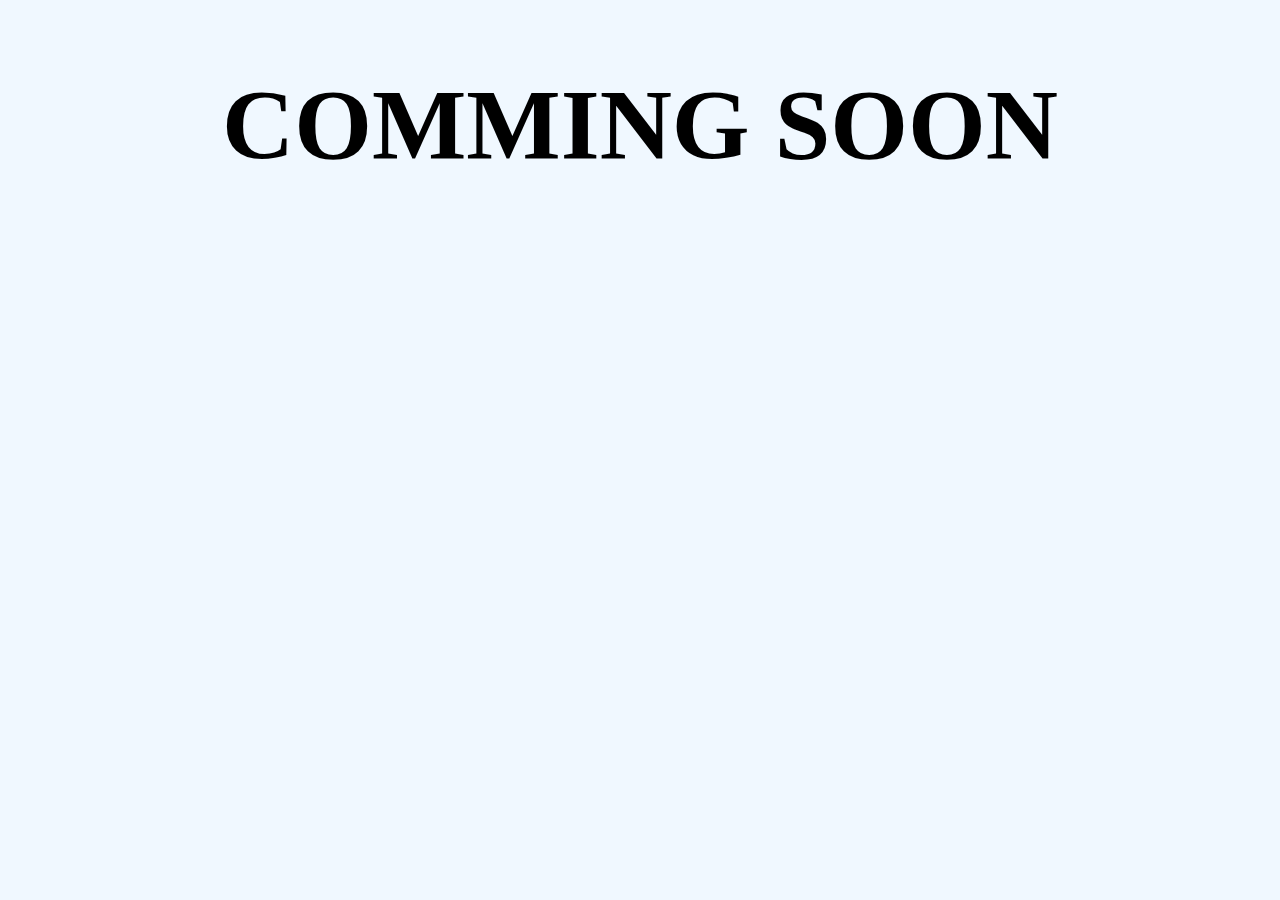
<file: blog.html>
<!DOCTYPE html>
<html lang="en">
<head>
    <meta charset="UTF-8">
    <meta name="viewport" content="width=device-width, initial-scale=1.0">
    <title>My Blog</title>
</head>
<body>
    <style>
        body{
            background-color: aliceblue;
        }
       .title-1{
        text-align: center;
        font-size: 100px;
       }

    </style>
    <h1 class="title-1">COMMING SOON </h1>
</body>
</html>
</file>
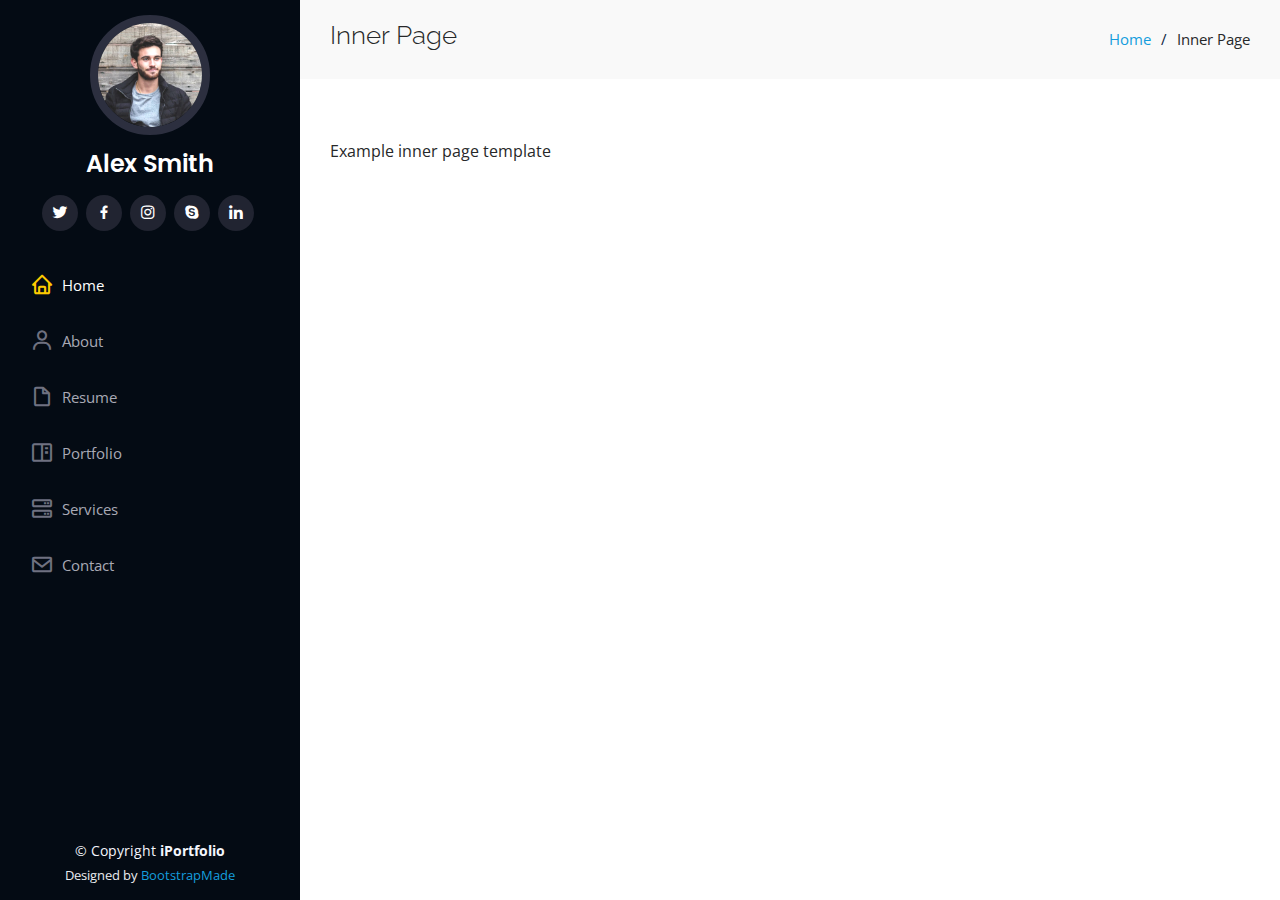
<file: inner-page.html>
<!DOCTYPE html>
<html lang="en">

<head>
  <meta charset="utf-8">
  <meta content="width=device-width, initial-scale=1.0" name="viewport">

  <title>Inner Page - iPortfolio Bootstrap Template</title>
  <meta content="" name="description">
  <meta content="" name="keywords">

  <!-- Favicons -->
  <link href="assets/img/favicon.png" rel="icon">
  <link href="assets/img/apple-touch-icon.png" rel="apple-touch-icon">

  <!-- Google Fonts -->
  <link href="https://fonts.googleapis.com/css?family=Open+Sans:300,300i,400,400i,600,600i,700,700i|Raleway:300,300i,400,400i,500,500i,600,600i,700,700i|Poppins:300,300i,400,400i,500,500i,600,600i,700,700i" rel="stylesheet">

  <!-- Vendor CSS Files -->
  <link href="assets/vendor/aos/aos.css" rel="stylesheet">
  <link href="assets/vendor/bootstrap/css/bootstrap.min.css" rel="stylesheet">
  <link href="assets/vendor/bootstrap-icons/bootstrap-icons.css" rel="stylesheet">
  <link href="assets/vendor/boxicons/css/boxicons.min.css" rel="stylesheet">
  <link href="assets/vendor/glightbox/css/glightbox.min.css" rel="stylesheet">
  <link href="assets/vendor/swiper/swiper-bundle.min.css" rel="stylesheet">

  <!-- Template Main CSS File -->
  <link href="assets/css/style.css" rel="stylesheet">

  <!-- =======================================================
  * Template Name: iPortfolio
  * Updated: May 30 2023 with Bootstrap v5.3.0
  * Template URL: https://bootstrapmade.com/iportfolio-bootstrap-portfolio-websites-template/
  * Author: BootstrapMade.com
  * License: https://bootstrapmade.com/license/
  ======================================================== -->
</head>

<body>

  <!-- ======= Mobile nav toggle button ======= -->
  <i class="bi bi-list mobile-nav-toggle d-xl-none"></i>

  <!-- ======= Header ======= -->
  <header id="header">
    <div class="d-flex flex-column">

      <div class="profile">
        <img src="assets/img/profile-img.jpg" alt="" class="img-fluid rounded-circle">
        <h1 class="text-light"><a href="index.html">Alex Smith</a></h1>
        <div class="social-links mt-3 text-center">
          <a href="#" class="twitter"><i class="bx bxl-twitter"></i></a>
          <a href="#" class="facebook"><i class="bx bxl-facebook"></i></a>
          <a href="#" class="instagram"><i class="bx bxl-instagram"></i></a>
          <a href="#" class="google-plus"><i class="bx bxl-skype"></i></a>
          <a href="#" class="linkedin"><i class="bx bxl-linkedin"></i></a>
        </div>
      </div>

      <nav id="navbar" class="nav-menu navbar">
        <ul>
          <li><a href="#hero" class="nav-link scrollto active"><i class="bx bx-home"></i> <span>Home</span></a></li>
          <li><a href="#about" class="nav-link scrollto"><i class="bx bx-user"></i> <span>About</span></a></li>
          <li><a href="#resume" class="nav-link scrollto"><i class="bx bx-file-blank"></i> <span>Resume</span></a></li>
          <li><a href="#portfolio" class="nav-link scrollto"><i class="bx bx-book-content"></i> <span>Portfolio</span></a></li>
          <li><a href="#services" class="nav-link scrollto"><i class="bx bx-server"></i> <span>Services</span></a></li>
          <li><a href="#contact" class="nav-link scrollto"><i class="bx bx-envelope"></i> <span>Contact</span></a></li>
        </ul>
      </nav><!-- .nav-menu -->
    </div>
  </header><!-- End Header -->

  <main id="main">

    <!-- ======= Breadcrumbs ======= -->
    <section class="breadcrumbs">
      <div class="container">

        <div class="d-flex justify-content-between align-items-center">
          <h2>Inner Page</h2>
          <ol>
            <li><a href="index.html">Home</a></li>
            <li>Inner Page</li>
          </ol>
        </div>

      </div>
    </section><!-- End Breadcrumbs -->

    <section class="inner-page">
      <div class="container">
        <p>
          Example inner page template
        </p>
      </div>
    </section>

  </main><!-- End #main -->

  <!-- ======= Footer ======= -->
  <footer id="footer">
    <div class="container">
      <div class="copyright">
        &copy; Copyright <strong><span>iPortfolio</span></strong>
      </div>
      <div class="credits">
        <!-- All the links in the footer should remain intact. -->
        <!-- You can delete the links only if you purchased the pro version. -->
        <!-- Licensing information: https://bootstrapmade.com/license/ -->
        <!-- Purchase the pro version with working PHP/AJAX contact form: https://bootstrapmade.com/iportfolio-bootstrap-portfolio-websites-template/ -->
        Designed by <a href="https://bootstrapmade.com/">BootstrapMade</a>
      </div>
    </div>
  </footer><!-- End  Footer -->

  <a href="#" class="back-to-top d-flex align-items-center justify-content-center"><i class="bi bi-arrow-up-short"></i></a>

  <!-- Vendor JS Files -->
  <script src="assets/vendor/purecounter/purecounter_vanilla.js"></script>
  <script src="assets/vendor/aos/aos.js"></script>
  <script src="assets/vendor/bootstrap/js/bootstrap.bundle.min.js"></script>
  <script src="assets/vendor/glightbox/js/glightbox.min.js"></script>
  <script src="assets/vendor/isotope-layout/isotope.pkgd.min.js"></script>
  <script src="assets/vendor/swiper/swiper-bundle.min.js"></script>
  <script src="assets/vendor/typed.js/typed.umd.js"></script>
  <script src="assets/vendor/waypoints/noframework.waypoints.js"></script>
  <script src="assets/vendor/php-email-form/validate.js"></script>

  <!-- Template Main JS File -->
  <script src="assets/js/main.js"></script>

</body>

</html>
</file>
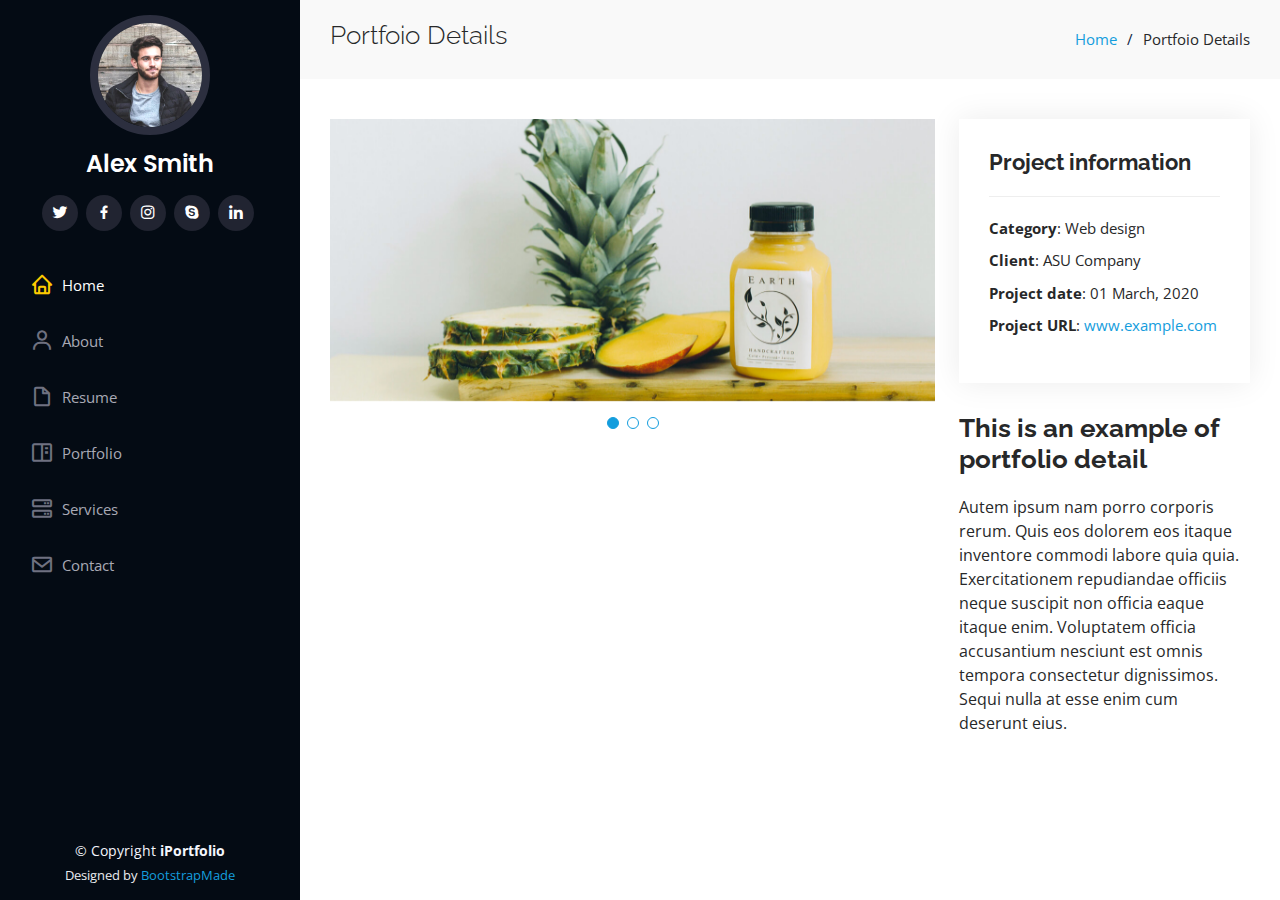
<file: portfolio-details.html>
<!DOCTYPE html>
<html lang="en">

<head>
  <meta charset="utf-8">
  <meta content="width=device-width, initial-scale=1.0" name="viewport">

  <title>Portfolio Details - iPortfolio Bootstrap Template</title>
  <meta content="" name="description">
  <meta content="" name="keywords">

  <!-- Favicons -->
  <link href="assets/img/favicon.png" rel="icon">
  <link href="assets/img/apple-touch-icon.png" rel="apple-touch-icon">

  <!-- Google Fonts -->
  <link href="https://fonts.googleapis.com/css?family=Open+Sans:300,300i,400,400i,600,600i,700,700i|Raleway:300,300i,400,400i,500,500i,600,600i,700,700i|Poppins:300,300i,400,400i,500,500i,600,600i,700,700i" rel="stylesheet">

  <!-- Vendor CSS Files -->
  <link href="assets/vendor/aos/aos.css" rel="stylesheet">
  <link href="assets/vendor/bootstrap/css/bootstrap.min.css" rel="stylesheet">
  <link href="assets/vendor/bootstrap-icons/bootstrap-icons.css" rel="stylesheet">
  <link href="assets/vendor/boxicons/css/boxicons.min.css" rel="stylesheet">
  <link href="assets/vendor/glightbox/css/glightbox.min.css" rel="stylesheet">
  <link href="assets/vendor/swiper/swiper-bundle.min.css" rel="stylesheet">

  <!-- Template Main CSS File -->
  <link href="assets/css/style.css" rel="stylesheet">

 
</head>

<body>

  <!-- ======= Mobile nav toggle button ======= -->
  <i class="bi bi-list mobile-nav-toggle d-xl-none"></i>

  <!-- ======= Header ======= -->
  <header id="header">
    <div class="d-flex flex-column">

      <div class="profile">
        <img src="assets/img/profile-img.jpg" alt="" class="img-fluid rounded-circle">
        <h1 class="text-light"><a href="index.html">Alex Smith</a></h1>
        <div class="social-links mt-3 text-center">
          <a href="#" class="twitter"><i class="bx bxl-twitter"></i></a>
          <a href="#" class="facebook"><i class="bx bxl-facebook"></i></a>
          <a href="#" class="instagram"><i class="bx bxl-instagram"></i></a>
          <a href="#" class="google-plus"><i class="bx bxl-skype"></i></a>
          <a href="#" class="linkedin"><i class="bx bxl-linkedin"></i></a>
        </div>
      </div>

      <nav id="navbar" class="nav-menu navbar">
        <ul>
          <li><a href="#hero" class="nav-link scrollto active"><i class="bx bx-home"></i> <span>Home</span></a></li>
          <li><a href="#about" class="nav-link scrollto"><i class="bx bx-user"></i> <span>About</span></a></li>
          <li><a href="#resume" class="nav-link scrollto"><i class="bx bx-file-blank"></i> <span>Resume</span></a></li>
          <li><a href="#portfolio" class="nav-link scrollto"><i class="bx bx-book-content"></i> <span>Portfolio</span></a></li>
          <li><a href="#services" class="nav-link scrollto"><i class="bx bx-server"></i> <span>Services</span></a></li>
          <li><a href="#contact" class="nav-link scrollto"><i class="bx bx-envelope"></i> <span>Contact</span></a></li>
        </ul>
      </nav><!-- .nav-menu -->
    </div>
  </header><!-- End Header -->

  <main id="main">

    <!-- ======= Breadcrumbs ======= -->
    <section id="breadcrumbs" class="breadcrumbs">
      <div class="container">

        <div class="d-flex justify-content-between align-items-center">
          <h2>Portfoio Details</h2>
          <ol>
            <li><a href="index.html">Home</a></li>
            <li>Portfoio Details</li>
          </ol>
        </div>

      </div>
    </section><!-- End Breadcrumbs -->

    <!-- ======= Portfolio Details Section ======= -->
    <section id="portfolio-details" class="portfolio-details">
      <div class="container">

        <div class="row gy-4">

          <div class="col-lg-8">
            <div class="portfolio-details-slider swiper">
              <div class="swiper-wrapper align-items-center">

                <div class="swiper-slide">
                  <img src="assets/img/portfolio/portfolio-details-1.jpg" alt="">
                </div>

                <div class="swiper-slide">
                  <img src="assets/img/portfolio/portfolio-details-2.jpg" alt="">
                </div>

                <div class="swiper-slide">
                  <img src="assets/img/portfolio/portfolio-details-3.jpg" alt="">
                </div>

              </div>
              <div class="swiper-pagination"></div>
            </div>
          </div>

          <div class="col-lg-4">
            <div class="portfolio-info">
              <h3>Project information</h3>
              <ul>
                <li><strong>Category</strong>: Web design</li>
                <li><strong>Client</strong>: ASU Company</li>
                <li><strong>Project date</strong>: 01 March, 2020</li>
                <li><strong>Project URL</strong>: <a href="#">www.example.com</a></li>
              </ul>
            </div>
            <div class="portfolio-description">
              <h2>This is an example of portfolio detail</h2>
              <p>
                Autem ipsum nam porro corporis rerum. Quis eos dolorem eos itaque inventore commodi labore quia quia. Exercitationem repudiandae officiis neque suscipit non officia eaque itaque enim. Voluptatem officia accusantium nesciunt est omnis tempora consectetur dignissimos. Sequi nulla at esse enim cum deserunt eius.
              </p>
            </div>
          </div>

        </div>

      </div>
    </section><!-- End Portfolio Details Section -->

  </main><!-- End #main -->

  <!-- ======= Footer ======= -->
  <footer id="footer">
    <div class="container">
      <div class="copyright">
        &copy; Copyright <strong><span>iPortfolio</span></strong>
      </div>
      <div class="credits">
        <!-- All the links in the footer should remain intact. -->
        <!-- You can delete the links only if you purchased the pro version. -->
        <!-- Licensing information: https://bootstrapmade.com/license/ -->
        <!-- Purchase the pro version with working PHP/AJAX contact form: https://bootstrapmade.com/iportfolio-bootstrap-portfolio-websites-template/ -->
        Designed by <a href="https://bootstrapmade.com/">BootstrapMade</a>
      </div>
    </div>
  </footer><!-- End  Footer -->

  <a href="#" class="back-to-top d-flex align-items-center justify-content-center"><i class="bi bi-arrow-up-short"></i></a>

  <!-- Vendor JS Files -->
  <script src="assets/vendor/purecounter/purecounter_vanilla.js"></script>
  <script src="assets/vendor/aos/aos.js"></script>
  <script src="assets/vendor/bootstrap/js/bootstrap.bundle.min.js"></script>
  <script src="assets/vendor/glightbox/js/glightbox.min.js"></script>
  <script src="assets/vendor/isotope-layout/isotope.pkgd.min.js"></script>
  <script src="assets/vendor/swiper/swiper-bundle.min.js"></script>
  <script src="assets/vendor/typed.js/typed.umd.js"></script>
  <script src="assets/vendor/waypoints/noframework.waypoints.js"></script>
  <script src="assets/vendor/php-email-form/validate.js"></script>

  <!-- Template Main JS File -->
  <script src="assets/js/main.js"></script>

</body>

</html>
</file>
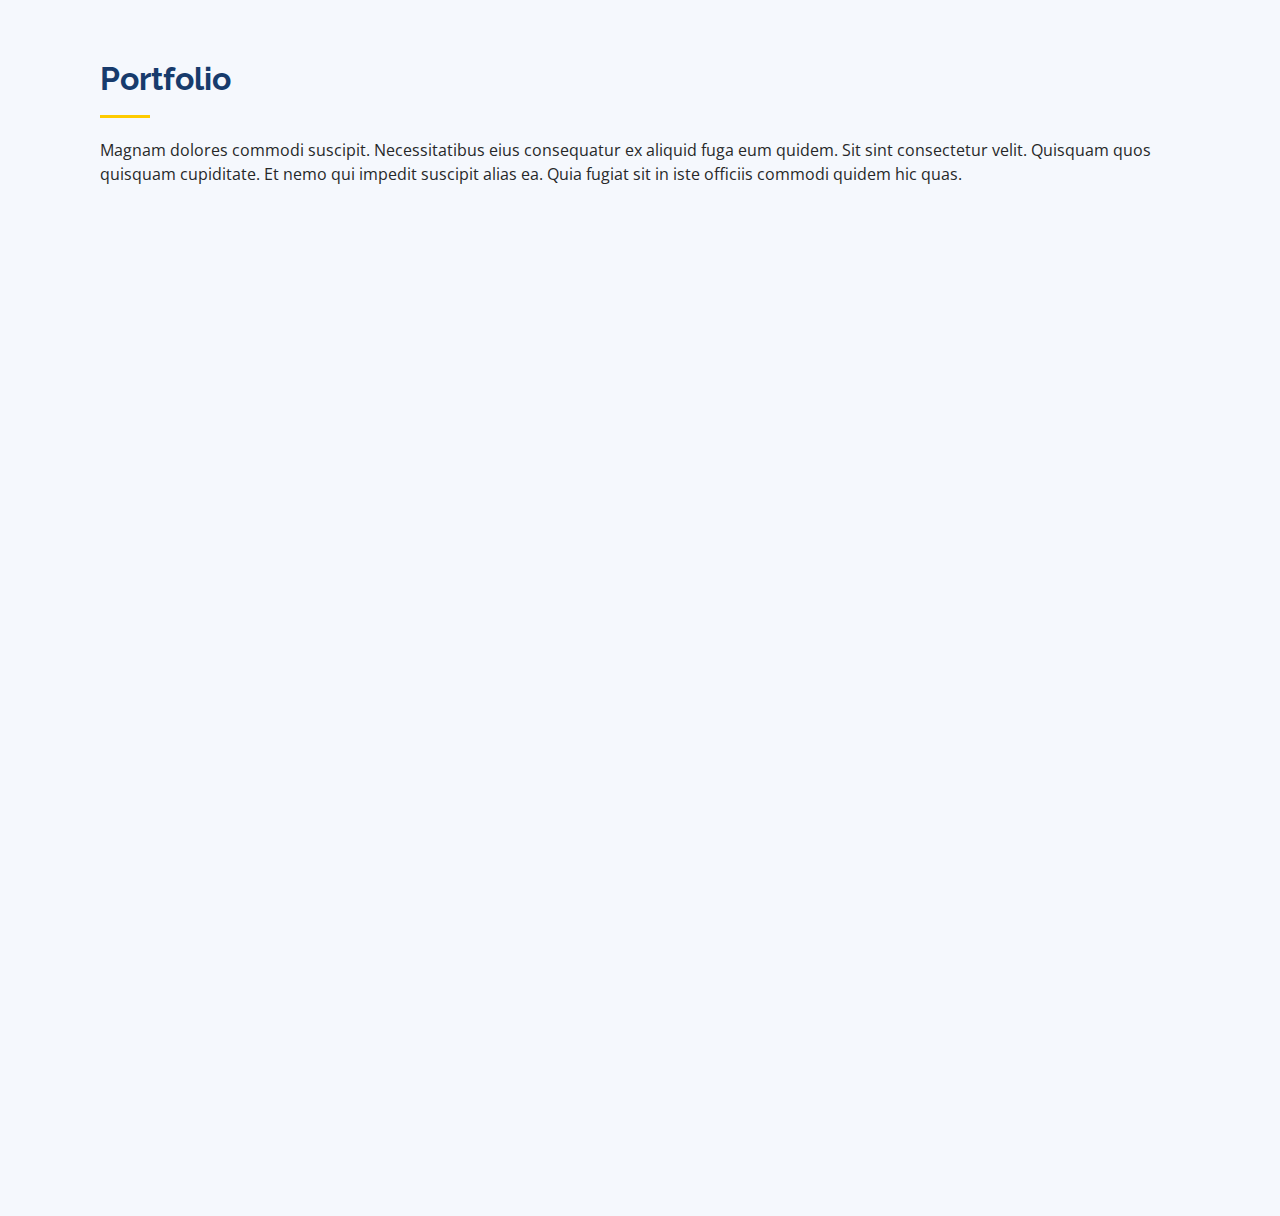
<file: project.html>
<!DOCTYPE html>
<html lang="en">

<head>
  <meta charset="utf-8">
  <meta content="width=device-width, initial-scale=1.0" name="viewport">

  <title>WahyudiVisual Project</title>
  <meta content="" name="description">
  <meta content="" name="keywords">

  <!-- Favicons -->
  <link href="assets/img/favicon.png" rel="icon">
  <link href="assets/img/apple-touch-icon.png" rel="apple-touch-icon">

  <!-- Google Fonts -->
  <link href="https://fonts.googleapis.com/css?family=Open+Sans:300,300i,400,400i,600,600i,700,700i|Raleway:300,300i,400,400i,500,500i,600,600i,700,700i|Poppins:300,300i,400,400i,500,500i,600,600i,700,700i" rel="stylesheet">

  <!-- Vendor CSS Files -->
  <link href="assets/vendor/aos/aos.css" rel="stylesheet">
  <link href="assets/vendor/bootstrap/css/bootstrap.min.css" rel="stylesheet">
  <link href="assets/vendor/bootstrap-icons/bootstrap-icons.css" rel="stylesheet">
  <link href="assets/vendor/boxicons/css/boxicons.min.css" rel="stylesheet">
  <link href="assets/vendor/glightbox/css/glightbox.min.css" rel="stylesheet">
  <link href="assets/vendor/swiper/swiper-bundle.min.css" rel="stylesheet">

  
  <link href="assets/css/style.css" rel="stylesheet">

 
</head>
<body>
    <section id="portfolio" class="portfolio section-bg">
        <div class="container">
  
          <div class="section-title">
            <h2>Portfolio</h2>
            <p>Magnam dolores commodi suscipit. Necessitatibus eius consequatur ex aliquid fuga eum quidem. Sit sint consectetur velit. Quisquam quos quisquam cupiditate. Et nemo qui impedit suscipit alias ea. Quia fugiat sit in iste officiis commodi quidem hic quas.</p>
          </div>
  
          <div class="row" data-aos="fade-up">
            <div class="col-lg-12 d-flex justify-content-center">
              <ul id="portfolio-flters">
                <li data-filter="*" class="filter-active">All</li>
                <li data-filter=".filter-app">App</li>
                <li data-filter=".filter-card">Card</li>
                <li data-filter=".filter-web">Web</li>
              </ul>
            </div>
          </div>
  
          <div class="row portfolio-container" data-aos="fade-up" data-aos-delay="100">
  
            <div class="col-lg-4 col-md-6 portfolio-item filter-app">
              <div class="portfolio-wrap">
                <img src="assets/img/portfolio/portfolio-1.jpg" class="img-fluid" alt="">
                <div class="portfolio-links">
                  <a href="assets/img/portfolio/portfolio-1.jpg" data-gallery="portfolioGallery" class="portfolio-lightbox" title="App 1"><i class="bx bx-plus"></i></a>
                  <a href="portfolio-details.html" title="More Details"><i class="bx bx-link"></i></a>
                </div>
              </div>
            </div>
  
            <div class="col-lg-4 col-md-6 portfolio-item filter-web">
              <div class="portfolio-wrap">
                <img src="assets/img/portfolio/portfolio-2.jpg" class="img-fluid" alt="">
                <div class="portfolio-links">
                  <a href="assets/img/portfolio/portfolio-2.jpg" data-gallery="portfolioGallery" class="portfolio-lightbox" title="Web 3"><i class="bx bx-plus"></i></a>
                  <a href="portfolio-details.html" title="More Details"><i class="bx bx-link"></i></a>
                </div>
              </div>
            </div>
  
            <div class="col-lg-4 col-md-6 portfolio-item filter-app">
              <div class="portfolio-wrap">
                <img src="assets/img/portfolio/portfolio-3.jpg" class="img-fluid" alt="">
                <div class="portfolio-links">
                  <a href="assets/img/portfolio/portfolio-3.jpg" data-gallery="portfolioGallery" class="portfolio-lightbox" title="App 2"><i class="bx bx-plus"></i></a>
                  <a href="portfolio-details.html" title="More Details"><i class="bx bx-link"></i></a>
                </div>
              </div>
            </div>
  
            <div class="col-lg-4 col-md-6 portfolio-item filter-card">
              <div class="portfolio-wrap">
                <img src="assets/img/portfolio/portfolio-4.jpg" class="img-fluid" alt="">
                <div class="portfolio-links">
                  <a href="assets/img/portfolio/portfolio-4.jpg" data-gallery="portfolioGallery" class="portfolio-lightbox" title="Card 2"><i class="bx bx-plus"></i></a>
                  <a href="portfolio-details.html" title="More Details"><i class="bx bx-link"></i></a>
                </div>
              </div>
            </div>
  
            <div class="col-lg-4 col-md-6 portfolio-item filter-web">
              <div class="portfolio-wrap">
                <img src="assets/img/portfolio/portfolio-5.jpg" class="img-fluid" alt="">
                <div class="portfolio-links">
                  <a href="assets/img/portfolio/portfolio-5.jpg" data-gallery="portfolioGallery" class="portfolio-lightbox" title="Web 2"><i class="bx bx-plus"></i></a>
                  <a href="portfolio-details.html" title="More Details"><i class="bx bx-link"></i></a>
                </div>
              </div>
            </div>
  
            <div class="col-lg-4 col-md-6 portfolio-item filter-app">
              <div class="portfolio-wrap">
                <img src="assets/img/portfolio/portfolio-6.jpg" class="img-fluid" alt="">
                <div class="portfolio-links">
                  <a href="assets/img/portfolio/portfolio-6.jpg" data-gallery="portfolioGallery" class="portfolio-lightbox" title="App 3"><i class="bx bx-plus"></i></a>
                  <a href="portfolio-details.html" title="More Details"><i class="bx bx-link"></i></a>
                </div>
              </div>
            </div>
  
            <div class="col-lg-4 col-md-6 portfolio-item filter-card">
              <div class="portfolio-wrap">
                <img src="assets/img/portfolio/portfolio-7.jpg" class="img-fluid" alt="">
                <div class="portfolio-links">
                  <a href="assets/img/portfolio/portfolio-7.jpg" data-gallery="portfolioGallery" class="portfolio-lightbox" title="Card 1"><i class="bx bx-plus"></i></a>
                  <a href="portfolio-details.html" title="More Details"><i class="bx bx-link"></i></a>
                </div>
              </div>
            </div>
  
            <div class="col-lg-4 col-md-6 portfolio-item filter-card">
              <div class="portfolio-wrap">
                <img src="assets/img/portfolio/portfolio-8.jpg" class="img-fluid" alt="">
                <div class="portfolio-links">
                  <a href="assets/img/portfolio/portfolio-8.jpg" data-gallery="portfolioGallery" class="portfolio-lightbox" title="Card 3"><i class="bx bx-plus"></i></a>
                  <a href="portfolio-details.html" title="More Details"><i class="bx bx-link"></i></a>
                </div>
              </div>
            </div>
  
            <div class="col-lg-4 col-md-6 portfolio-item filter-web">
              <div class="portfolio-wrap">
                <img src="assets/img/portfolio/portfolio-9.jpg" class="img-fluid" alt="">
                <div class="portfolio-links">
                  <a href="assets/img/portfolio/portfolio-9.jpg" data-gallery="portfolioGallery" class="portfolio-lightbox" title="Web 3"><i class="bx bx-plus"></i></a>
                  <a href="portfolio-details.html" title="More Details"><i class="bx bx-link"></i></a>
                </div>
              </div>
            </div>
  
          </div>
  
        </div>
      </section><!-- End Portfolio Section -->
  
</body>
</file>
<file: assets/css/style.css>
body {
  font-family: "Open Sans", sans-serif;
  color: #272829;
}

a {
  color: #149ddd;
  text-decoration: none;
}

a:hover {
  color: #37b3ed;
  text-decoration: none;
}

h1,
h2,
h3,
h4,
h5,
h6 {
  font-family: "Raleway", sans-serif;
}

/*--------------------------------------------------------------
# Back to top button
--------------------------------------------------------------*/
.back-to-top {
  position: fixed;
  visibility: hidden;
  opacity: 0;
  right: 15px;
  bottom: 15px;
  z-index: 996;
  background: #fecb00 ;
  width: 40px;
  height: 40px;
  border-radius: 50px;
  transition: all 0.4s;
}

.back-to-top i {
  font-size: 28px;
  color: #fff;
  line-height: 0;
}

.back-to-top:hover {
  background: #272829;
  color: #fff;
}

.back-to-top.active {
  visibility: visible;
  opacity: 1;
}

/*--------------------------------------------------------------
# Header
--------------------------------------------------------------*/
#header {
  position: fixed;
  top: 0;
  left: 0;
  bottom: 0;
  width: 300px;
  transition: all ease-in-out 0.5s;
  z-index: 9997;
  transition: all 0.5s;
  padding: 0 15px;
  background: #040b14;
  overflow-y: auto;
}

#header .profile img {
  margin: 15px auto;
  display: block;
  width: 120px;
  border: 8px solid #2c2f3f;
}

#header .profile h1 {
  font-size: 24px;
  margin: 0;
  padding: 0;
  font-weight: 600;
  -moz-text-align-last: center;
  text-align-last: center;
  font-family: "Poppins", sans-serif;
}

#header .profile h1 a,
#header .profile h1 a:hover {
  color: #fff;
  text-decoration: none;
}

#header .profile .social-links a {
  font-size: 18px;
  display: inline-block;
  background: #212431;
  color: #fff;
  line-height: 1;
  padding: 8px 0;
  margin-right: 4px;
  border-radius: 50%;
  text-align: center;
  width: 36px;
  height: 36px;
  transition: 0.3s;
}

#header .profile .social-links a:hover {
  background: #fecb00;
  color: #fff;
  text-decoration: none;
}

#main {
  margin-left: 300px;
}

.container,
.container-fluid {
  padding-left: 30px;
  padding-right: 30px;
}

@media (max-width: 1199px) {
  #header {
    left: -300px;
  }

  #main {
    margin-left: 0;
  }

  .container,
  .container-fluid {
    padding-left: 12px;
    padding-right: 12px;
  }
}

/*--------------------------------------------------------------
# Navigation Menu
--------------------------------------------------------------*/
/* Desktop Navigation */
.nav-menu {
  padding: 30px 0 0 0;
}

.nav-menu * {
  margin: 0;
  padding: 0;
  list-style: none;
}

.nav-menu>ul>li {
  position: relative;
  white-space: nowrap;
}

.nav-menu a,
.nav-menu a:focus {
  display: flex;
  align-items: center;
  color: #a8a9b4;
  padding: 12px 15px;
  margin-bottom: 8px;
  transition: 0.3s;
  font-size: 15px;
}

.nav-menu a i,
.nav-menu a:focus i {
  font-size: 24px;
  padding-right: 8px;
  color: #6f7180;
}

.nav-menu a:hover,
.nav-menu .active,
.nav-menu .active:focus,
.nav-menu li:hover>a {
  text-decoration: none;
  color: #fff;
}

.nav-menu a:hover i,
.nav-menu .active i,
.nav-menu .active:focus i,
.nav-menu li:hover>a i {
  color: #fecb00;
}


/* Mobile Navigation */
.mobile-nav-toggle {
  position: fixed;
  right: 15px;
  top: 15px;
  z-index: 9998;
  border: 0;
  font-size: 24px;
  transition: all 0.4s;
  outline: none !important;
  background-color: #fecb00;
  color: #fff;
  width: 40px;
  height: 40px;
  display: inline-flex;
  align-items: center;
  justify-content: center;
  line-height: 0;
  border-radius: 50px;
  cursor: pointer;
}

.mobile-nav-active {
  overflow: hidden;
}

.mobile-nav-active #header {
  left: 0;
}

/*--------------------------------------------------------------
# Hero Section
--------------------------------------------------------------*/
#hero {
  width: 100%;
  height: 100vh;
  background: url("../img/hero-bg.png") top center;
  background-size: cover;
}
@media screen and (max-width: 425px) {
  #hero {
    background: url("../img/mobile-hero.png") ;
    background-size:cover;
  }
}

.button-cv {
  display: inline-block;
  padding: 12px 20px;
  background-color: #007bff;
  border-radius: 15px;
}

.button-cv a {
  color: #fff;
  text-decoration: none;
  font-weight: bold;
}

.button-cv:hover {
  background-color: #0069d9;
}

#hero:before {
  content: "";
  background: rgba(5, 13, 24, 0.3);
  position: absolute;
  bottom: 0;
  top: 0;
  left: 0;
  right: 0;
  z-index: 1;
}

#hero .hero-container {
  position: relative;
  z-index: 2;
  min-width: 300px;
}

#hero h1 {
  margin: 0 0 10px 0;
  font-size: 64px;
  font-weight: 700;
  line-height: 56px;
  color: #fff;
}

#hero p {
  color: #fff;
  margin-bottom: 50px;
  font-size: 26px;
  font-family: "Poppins", sans-serif;
}

#hero p span {
  color: #fff;
  padding-bottom: 4px;
  letter-spacing: 1px;
  border-bottom: 3px solid #fecb00;
}

@media (min-width: 1024px) {
  #hero {
    background-attachment: fixed;
  }
}

@media (max-width: 768px) {
  #hero h1 {
    font-size: 28px;
    line-height: 36px;
  }

  #hero h2 {
    font-size: 18px;
    line-height: 24px;
    margin-bottom: 30px;
  }
}

/*--------------------------------------------------------------
# Sections General
--------------------------------------------------------------*/
section {
  padding: 60px 0;
  overflow: hidden;
}

.section-bg {
  background: #f5f8fd;
}

.section-title {
  padding-bottom: 30px;
}

.section-title h2 {
  font-size: 32px;
  font-weight: bold;
  margin-bottom: 20px;
  padding-bottom: 20px;
  position: relative;
  color: #173b6c;
}

.section-title h2::after {
  content: "";
  position: absolute;
  display: block;
  width: 50px;
  height: 3px;
  background:#fecb00;
  bottom: 0;
  left: 0;
}

.section-title p {
  margin-bottom: 0;
}

/*--------------------------------------------------------------
# About
--------------------------------------------------------------*/
.about .content h3 {
  font-weight: 700;
  font-size: 26px;
  color: #173b6c;
}

.about .content ul {
  list-style: none;
  padding: 0;
}

.about .content ul li {
  margin-bottom: 20px;
  display: flex;
  align-items: center;
}

.about .content ul strong {
  margin-right: 10px;
}

.about .content ul i {
  font-size: 16px;
  margin-right: 5px;
  color: #fecb00;
  line-height: 0;
}

.about .content p:last-child {
  margin-bottom: 0;
}

/*--------------------------------------------------------------
# Facts
--------------------------------------------------------------*/
.facts {
  padding-bottom: 30px;
}

.facts .count-box {
  padding: 30px;
  width: 100%;
}

.facts .count-box i {
  display: block;
  font-size: 44px;
  color: #149ddd;
  float: left;
  line-height: 0;
}

.facts .count-box span {
  font-size: 48px;
  line-height: 40px;
  display: block;
  font-weight: 700;
  color: #050d18;
  margin-left: 60px;
}

.facts .count-box p {
  padding: 15px 0 0 0;
  margin: 0 0 0 60px;
  font-family: "Raleway", sans-serif;
  font-size: 14px;
  color: #122f57;
}

.facts .count-box a {
  font-weight: 600;
  display: block;
  margin-top: 20px;
  color: #122f57;
  font-size: 15px;
  font-family: "Poppins", sans-serif;
  transition: ease-in-out 0.3s;
}

.facts .count-box a:hover {
  color: #1f5297;
}

/*--------------------------------------------------------------
# skills
--------------------------------------------------------------*/
.skills-content .progress {
  height: 60px;
  display: flex;
  align-items: center;
  border-radius: 8px;
  background-color: none;/*tambahkan background color*/
}

.skills-content .progress .row {
  justify-content: space-between;
}

.skills-content .progress .col-md-4 {
  display: flex;
  justify-content: center;
  align-items: center;
}

.skills-content .progress .col-md-8 {
  display: flex;
  align-items: center;
}

.skills-content .progress .skill {
  padding: 10px 0;
  margin: 0;
  text-transform: uppercase;
  display: block;
  font-weight: 600;
  font-family: "Poppins", sans-serif;
  color: #050d18;
}
.skill{
  font-size: 18px;
  font-weight: bold;

}
@media (max-width: 767px) {
  .skills-content .progress {
    flex-direction: column;
    align-items: flex-start;
    height: auto;
  }

  .skills-content .progress .row {
    flex-direction: column;
  }

  .skills-content .progress .col-md-4,
  .skills-content .progress .col-md-8 {
    display: block;
    text-align: left;
  }

  .skills-content .progress .col-md-4 img {
    margin-bottom: 10px;
  }

  .skills-content .progress .skill {
    margin-top: 10px;
  }
}


/*--------------------------------------------------------------
# Resume
--------------------------------------------------------------*/
.resume .resume-title {
  font-size: 26px;
  font-weight: 700;
  margin-top: 20px;
  margin-bottom: 20px;
  color: #050d18;
}

.resume .resume-item {
  padding: 0 0 20px 20px;
  margin-top: -2px;
  border-left: 2px solid #1f5297;
  position: relative;
}

.resume .resume-item h4 {
  line-height: 18px;
  font-size: 18px;
  font-weight: 600;
  text-transform: uppercase;
  font-family: "Poppins", sans-serif;
  color: #050d18;
  margin-bottom: 10px;
}

.resume .resume-item h5 {
  font-size: 16px;
  background: #e4edf9;
  padding: 5px 15px;
  display: inline-block;
  font-weight: 600;
  margin-bottom: 10px;
}

.resume .resume-item ul {
  padding-left: 20px;
}

.resume .resume-item ul li {
  padding-bottom: 10px;
}

.resume .resume-item:last-child {
  padding-bottom: 0;
}

.resume .resume-item::before {
  content: "";
  position: absolute;
  width: 16px;
  height: 16px;
  border-radius: 50px;
  left: -9px;
  top: 0;
  background: #fff;
  border: 2px solid #1f5297;
}

/*--------------------------------------------------------------
# Portfolio
--------------------------------------------------------------*/
.portfolio .portfolio-item {
  margin-bottom: 30px;
}

.portfolio #portfolio-flters {
  padding: 0;
  margin: 0 auto 35px auto;
  list-style: none;
  text-align: center;
  background: #fff;
  border-radius: 50px;
  padding: 2px 15px;
}

.portfolio #portfolio-flters li {
  cursor: pointer;
  display: inline-block;
  padding: 10px 15px 8px 15px;
  font-size: 14px;
  font-weight: 600;
  line-height: 1;
  text-transform: uppercase;
  color: #272829;
  margin-bottom: 5px;
  transition: all 0.3s ease-in-out;
}

.portfolio #portfolio-flters li:hover,
.portfolio #portfolio-flters li.filter-active {
  color: #149ddd;
}

.portfolio #portfolio-flters li:last-child {
  margin-right: 0;
}

.portfolio .portfolio-wrap {
  transition: 0.3s;
  position: relative;
  overflow: hidden;
  z-index: 1;
}

.portfolio .portfolio-wrap::before {
  content: "";
  background: rgba(255, 255, 255, 0.5);
  position: absolute;
  left: 0;
  right: 0;
  top: 0;
  bottom: 0;
  transition: all ease-in-out 0.3s;
  z-index: 2;
  opacity: 0;
}

.portfolio .portfolio-wrap .portfolio-links {
  opacity: 1;
  left: 0;
  right: 0;
  bottom: -60px;
  z-index: 3;
  position: absolute;
  transition: all ease-in-out 0.3s;
  display: flex;
  justify-content: center;
}

.portfolio .portfolio-wrap .portfolio-links a {
  color: #fff;
  font-size: 28px;
  text-align: center;
  background: rgba(20, 157, 221, 0.75);
  transition: 0.3s;
  width: 50%;
}

.portfolio .portfolio-wrap .portfolio-links a:hover {
  background: rgba(20, 157, 221, 0.95);
}

.portfolio .portfolio-wrap .portfolio-links a+a {
  border-left: 1px solid #37b3ed;
}

.portfolio .portfolio-wrap:hover::before {
  top: 0;
  left: 0;
  right: 0;
  bottom: 0;
  opacity: 1;
}

.portfolio .portfolio-wrap:hover .portfolio-links {
  opacity: 1;
  bottom: 0;
}
.buttonseemore{
  padding:12px 20px;
  margin-left:300px;
  margin-right:300px;
  color:#ffff;
  background-color: #122f57;
  align-items: center;
  text-align: center;
  border-radius: 10px;
}
.buttonseemore a{
  color: #ffff;
  font-weight: bold;
}
@media only screen and (max-width: 600px) {
  .buttonseemore {
      width: 100%;
      margin-left:0;
      margin-right:0;
  }
}

/*--------------------------------------------------------------
# Portfolio Details
--------------------------------------------------------------*/
.portfolio-details {
  padding-top: 40px;
}

.portfolio-details .portfolio-details-slider img {
  width: 100%;
}

.portfolio-details .portfolio-details-slider .swiper-pagination {
  margin-top: 20px;
  position: relative;
}

.portfolio-details .portfolio-details-slider .swiper-pagination .swiper-pagination-bullet {
  width: 12px;
  height: 12px;
  background-color: #fff;
  opacity: 1;
  border: 1px solid #149ddd;
}

.portfolio-details .portfolio-details-slider .swiper-pagination .swiper-pagination-bullet-active {
  background-color: #149ddd;
}

.portfolio-details .portfolio-info {
  padding: 30px;
  box-shadow: 0px 0 30px rgba(5, 13, 24, 0.08);
}

.portfolio-details .portfolio-info h3 {
  font-size: 22px;
  font-weight: 700;
  margin-bottom: 20px;
  padding-bottom: 20px;
  border-bottom: 1px solid #eee;
}

.portfolio-details .portfolio-info ul {
  list-style: none;
  padding: 0;
  font-size: 15px;
}

.portfolio-details .portfolio-info ul li+li {
  margin-top: 10px;
}

.portfolio-details .portfolio-description {
  padding-top: 30px;
}

.portfolio-details .portfolio-description h2 {
  font-size: 26px;
  font-weight: 700;
  margin-bottom: 20px;
}

.portfolio-details .portfolio-description p {
  padding: 0;
}

/*--------------------------------------------------------------
# Services
--------------------------------------------------------------*/
.services .icon-box {
  margin-bottom: 20px;
}

.services .icon {
  float: left;
  display: flex;
  align-items: center;
  justify-content: center;
  width: 54px;
  height: 54px;
  background: #149ddd;
  border-radius: 50%;
  transition: 0.5s;
  border: 1px solid #149ddd;
}

.services .icon i {
  color: #fff;
  font-size: 24px;
  line-height: 0;
}

.services .icon-box:hover .icon {
  background: #fff;
}

.services .icon-box:hover .icon i {
  color: #149ddd;
}

.card-title {
  margin-left: 5px;
  font-weight: 700;
  margin-bottom: 15px;
  font-size: 18px;
}

.card-title a {
  color: #343a40;
}

.card-title a:hover {
  color: #149ddd;
}

.card-text {
  margin-left: 5px;
  line-height: 24px;
  font-size: 14px;
}
.card{
 margin-bottom: 20px;
 transition: transform 0.3s, box-shadow 0.3s;
 border-color: none;
 
 /*box-shadow:0px 0px 5px rgba(0,0,0, 0.3);*/
}
.card:hover{

  transform: scale(1.1);
 
}


/*--------------------------------------------------------------
# Testimonials
--------------------------------------------------------------
.testimonials .testimonials-carousel,
.testimonials .testimonials-slider {
  overflow: hidden;
}

.testimonials .testimonial-item {
  box-sizing: content-box;
  text-align: center;
  min-height: 320px;
}

.testimonials .testimonial-item .testimonial-img {
  width: 90px;
  border-radius: 50%;
  margin: 0 auto;
}

.testimonials .testimonial-item h3 {
  font-size: 18px;
  font-weight: bold;
  margin: 10px 0 5px 0;
  color: #111;
}

.testimonials .testimonial-item h4 {
  font-size: 14px;
  color: #999;
  margin: 0;
}

.testimonials .testimonial-item .quote-icon-left,
.testimonials .testimonial-item .quote-icon-right {
  color: #c3e8fa;
  font-size: 26px;
}

.testimonials .testimonial-item .quote-icon-left {
  display: inline-block;
  left: -5px;
  position: relative;
}

.testimonials .testimonial-item .quote-icon-right {
  display: inline-block;
  right: -5px;
  position: relative;
  top: 10px;
}

.testimonials .testimonial-item p {
  font-style: italic;
  margin: 0 15px 15px 15px;
  padding: 20px;
  background: #fff;
  position: relative;
  margin-bottom: 35px;
  border-radius: 6px;
  box-shadow: 0px 2px 15px rgba(0, 0, 0, 0.1);
}

.testimonials .testimonial-item p::after {
  content: "";
  width: 0;
  height: 0;
  border-top: 20px solid #fff;
  border-right: 20px solid transparent;
  border-left: 20px solid transparent;
  position: absolute;
  bottom: -20px;
  left: calc(50% - 20px);
}

.testimonials .swiper-pagination {
  margin-top: 20px;
  position: relative;
}

.testimonials .swiper-pagination .swiper-pagination-bullet {
  width: 12px;
  height: 12px;
  background-color: #fff;
  opacity: 1;
  border: 1px solid #149ddd;
}

.testimonials .swiper-pagination .swiper-pagination-bullet-active {
  background-color: #149ddd;
}
*/
/*--------------------------------------------------------------
# Contact
--------------------------------------------------------------*/
.contact {
  padding-bottom: 30px;
}

.contact .info {
  padding: 10px;
  background: #fff;
  width: 100%;
  box-shadow: 0 0 24px 0 rgba(0, 0, 0, 0.12);
}

.contact .info i {
  font-size: 20px;
  color: #149ddd;
  float: left;
  width: 44px;
  height: 44px;
  background: #dff3fc;
  display: flex;
  justify-content: center;
  align-items: center;
  border-radius: 50px;
  transition: all 0.3s ease-in-out;
}

.contact .info h4 {
  padding: 0 0 0 60px;
  font-size: 22px;
  font-weight: 600;
  margin-bottom: 5px;
  color: #050d18;
}

.contact .info p {
  padding: 0 0 10px 60px;
  margin-bottom: 20px;
  font-size: 14px;
  color: #173b6c;
}

.contact .info .email p {
  padding-top: 5px;
}

.contact .info .social-links {
  padding-left: 60px;
}

.contact .info .social-links a {
  font-size: 18px;
  display: inline-block;
  background: #333;
  color: #fff;
  line-height: 1;
  padding: 8px 0;
  border-radius: 50%;
  text-align: center;
  width: 36px;
  height: 36px;
  transition: 0.3s;
  margin-right: 10px;
}

.contact .info .social-links a:hover {
  background: #149ddd;
  color: #fff;
}

.contact .info .email:hover i,
.contact .info .address:hover i,
.contact .info .phone:hover i {
  background: #149ddd;
  color: #fff;
}

.contact .php-email-form {
  width: 100%;
  padding: 30px;
  background: #fff;
  box-shadow: 0 0 24px 0 rgba(0, 0, 0, 0.12);
}

.contact .php-email-form .form-group {
  padding-bottom: 8px;
}

.contact .php-email-form .validate {
  display: none;
  color: red;
  margin: 0 0 15px 0;
  font-weight: 400;
  font-size: 13px;
}

.contact .php-email-form .error-message {
  display: none;
  color: #fff;
  background: #ed3c0d;
  text-align: left;
  padding: 15px;
  font-weight: 600;
}

.contact .php-email-form .error-message br+br {
  margin-top: 25px;
}

.contact .php-email-form .sent-message {
  display: none;
  color: #fff;
  background: #18d26e;
  text-align: center;
  padding: 15px;
  font-weight: 600;
}

.contact .php-email-form .loading {
  display: none;
  background: #fff;
  text-align: center;
  padding: 15px;
}

.contact .php-email-form .loading:before {
  content: "";
  display: inline-block;
  border-radius: 50%;
  width: 24px;
  height: 24px;
  margin: 0 10px -6px 0;
  border: 3px solid #18d26e;
  border-top-color: #eee;
  animation: animate-loading 1s linear infinite;
}

.contact .php-email-form .form-group {
  margin-bottom: 15px;
}

.contact .php-email-form label {
  padding-bottom: 8px;
}

.contact .php-email-form input,
.contact .php-email-form textarea {
  border-radius: 0;
  box-shadow: none;
  font-size: 14px;
}

.contact .php-email-form input {
  height: 44px;
}

.contact .php-email-form textarea {
  padding: 10px 15px;
}

.contact .php-email-form button[type=submit] {
  background: #149ddd;
  border: 0;
  padding: 10px 24px;
  color: #fff;
  transition: 0.4s;
  border-radius: 4px;
}

.contact .php-email-form button[type=submit]:hover {
  background: #37b3ed;
}

@keyframes animate-loading {
  0% {
    transform: rotate(0deg);
  }

  100% {
    transform: rotate(360deg);
  }
}

/*--------------------------------------------------------------
# Breadcrumbs
--------------------------------------------------------------*/
.breadcrumbs {
  padding: 20px 0;
  background: #f9f9f9;
}

.breadcrumbs h2 {
  font-size: 26px;
  font-weight: 300;
}

.breadcrumbs ol {
  display: flex;
  flex-wrap: wrap;
  list-style: none;
  padding: 0;
  margin: 0;
  font-size: 15px;
}

.breadcrumbs ol li+li {
  padding-left: 10px;
}

.breadcrumbs ol li+li::before {
  display: inline-block;
  padding-right: 10px;
  color: #0e2442;
  content: "/";
}

@media (max-width: 768px) {
  .breadcrumbs .d-flex {
    display: block !important;
  }

  .breadcrumbs ol {
    display: block;
  }

  .breadcrumbs ol li {
    display: inline-block;
  }
}

/*--------------------------------------------------------------
# Footer
--------------------------------------------------------------*/
#footer {
  padding: 15px;
  color: #f4f6fd;
  font-size: 14px;
  position: fixed;
  left: 0;
  bottom: 0;
  width: 300px;
  z-index: 9999;
  background: #040b14;
}

#footer .copyright {
  text-align: center;
}

#footer .credits {
  padding-top: 5px;
  text-align: center;
  font-size: 13px;
  color: #eaebf0;
}

@media (max-width: 1199px) {
  #footer {
    position: static;
    width: auto;
    padding-right: 20px 15px;
  }
}
/*---------------------------------
Section My Blog 
----------------------------------*/
.view{
color: #ffff;
background-color: #0069d9;
border-radius: 10px;
text-align: center;
align-items: center;
padding: 12px 13px;
margin-left: 10rem;
margin-right: 10rem;
}
.view a{
  color: #ffff;
  font-weight: 900;
}
.view:hover{
  background-color: #002e6e;
  
}
.card-blog {
  margin: 10px;
  background-color: #fff;
  border-radius: 10px;
  box-shadow: 0 2px 20px rgba(0, 0, 0, 0.2);
  overflow: hidden;
  width: 300px;
  margin-top:20px;
}
.card-blog a{
  background-color: #0069d9;
  padding: 5px 8px;
  border-radius: 6px;
  color: #ffff;
  font-weight: 400;
  text-decoration: none;
  
}
.card-header img {
  width: 100%;
  height: 200px;
  object-fit: cover;
}
.card-body {
  display: flex;
  flex-direction: column;
  justify-content: center;
  align-items: flex-start;
  padding: 20px;
  min-height: 250px;
}

.tag {
  background: #cccccc;
  border-radius: 50px;
  font-size: 12px;
  margin: 0;
  color: #fff;
  padding: 2px 10px;
  text-transform: uppercase;
  cursor: pointer;
}
.tag-teal {
  background-color: #47bcd4;
}
.tag-purple {
  background-color: #5e76bf;
}
.tag-pink {
  background-color: #cd5b9f;
}

.card-body p {
  font-size: 13px;
  margin: 0 0 40px;
}

@media (max-width: 768px) {
  .view{
    color: #ffff;
    background-color: #0069d9;
    border-radius: 10px;
    text-align: center;
    align-items: center;
    padding: 12px 13px;
    margin: 0;
    }
  .view a{
    color: #ffff;
    font-weight: 800;
  }
  
}
</file>
